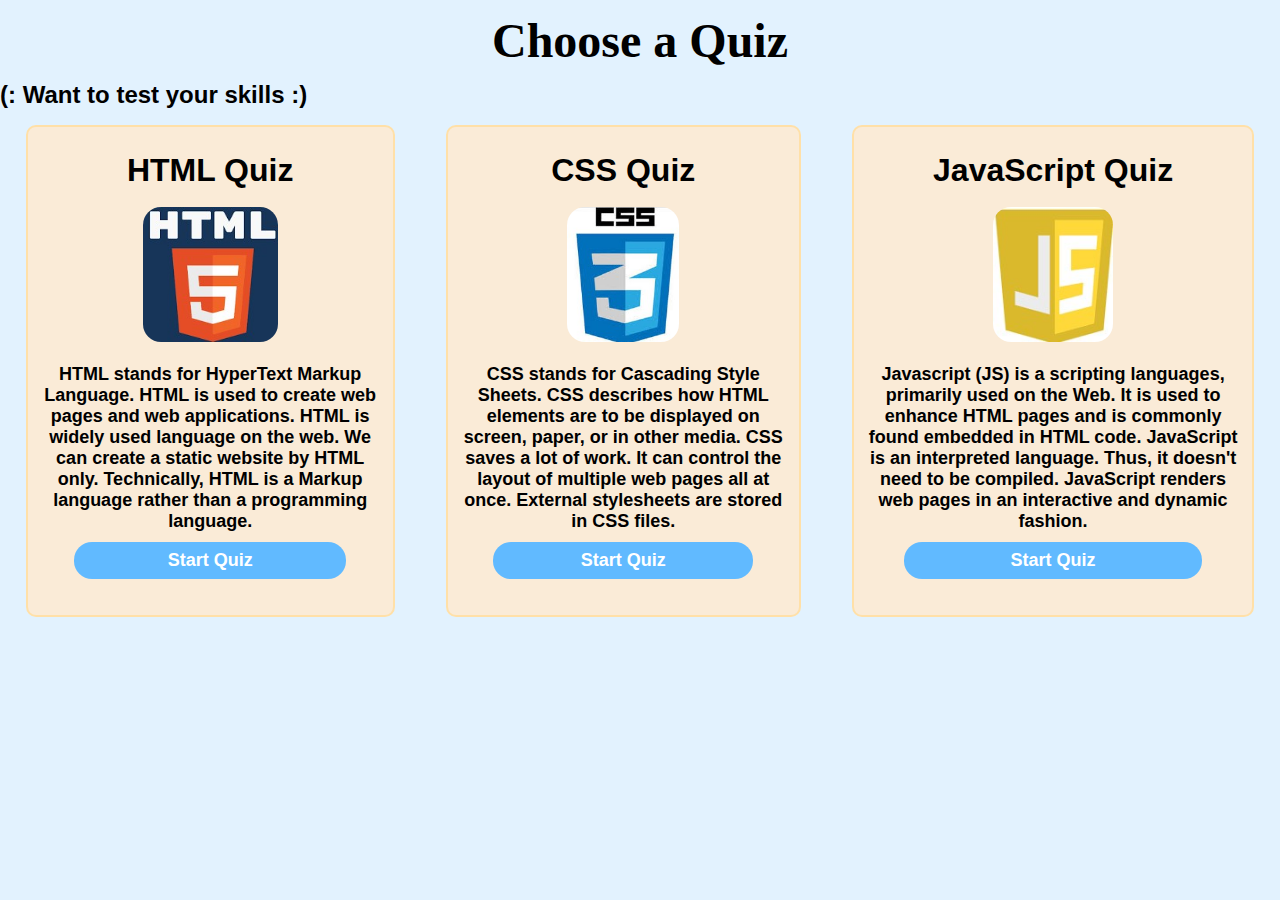
<file: index.html>
<!DOCTYPE html>
<html lang="en">

<head>
    <meta charset="UTF-8">
    <meta http-equiv="X-UA-Compatible" content="IE=edge">
    <meta name="viewport" content="width=device-width, initial-scale=1.0">
    <link rel="stylesheet" href="main.css">
    <title>quiz</title>
</head>

<body>
    <h1 id="index_h1">Choose a Quiz</h1>
    <h3 class="head">(: Want to test your skills :)</h3>
    <div class="container">
        <span>
            <h2>HTML Quiz</h2>
            <img src="image/html.jpg" alt="">
            <p>HTML stands for HyperText Markup Language.
                HTML is used to create web pages and web applications.
                HTML is widely used language on the web.
                We can create a static website by HTML only.
                Technically, HTML is a Markup language rather than a programming language.</p>
            <a href="quiz.html?type=html"><button>Start Quiz</button></a>
        </span>
        <span>
            <h2>CSS Quiz</h2>
            <img src="image/css.jpg" alt="">
            <p>CSS stands for Cascading Style Sheets.
                CSS describes how HTML elements are to be displayed on screen, paper, or in other media.
                CSS saves a lot of work. It can control the layout of multiple web pages all at once.
                External stylesheets are stored in CSS files.</p>
            <a href="quiz.html?type=css"><button>Start Quiz</button></a>
        </span>
        <span>
            <h2>JavaScript Quiz</h2>
            <img src="image/js.jpg" alt="">
            <p>Javascript (JS) is a scripting languages, primarily used on the Web.
                 It is used to enhance HTML pages and is commonly found embedded in HTML code. 
                 JavaScript is an interpreted language. Thus, it doesn't need to be compiled.
                JavaScript renders web pages in an interactive and dynamic fashion. </p>
            <a href="quiz.html?type=js"><button>Start Quiz</button></a>
        </span>
    </div>
</body>

</html>
</file>
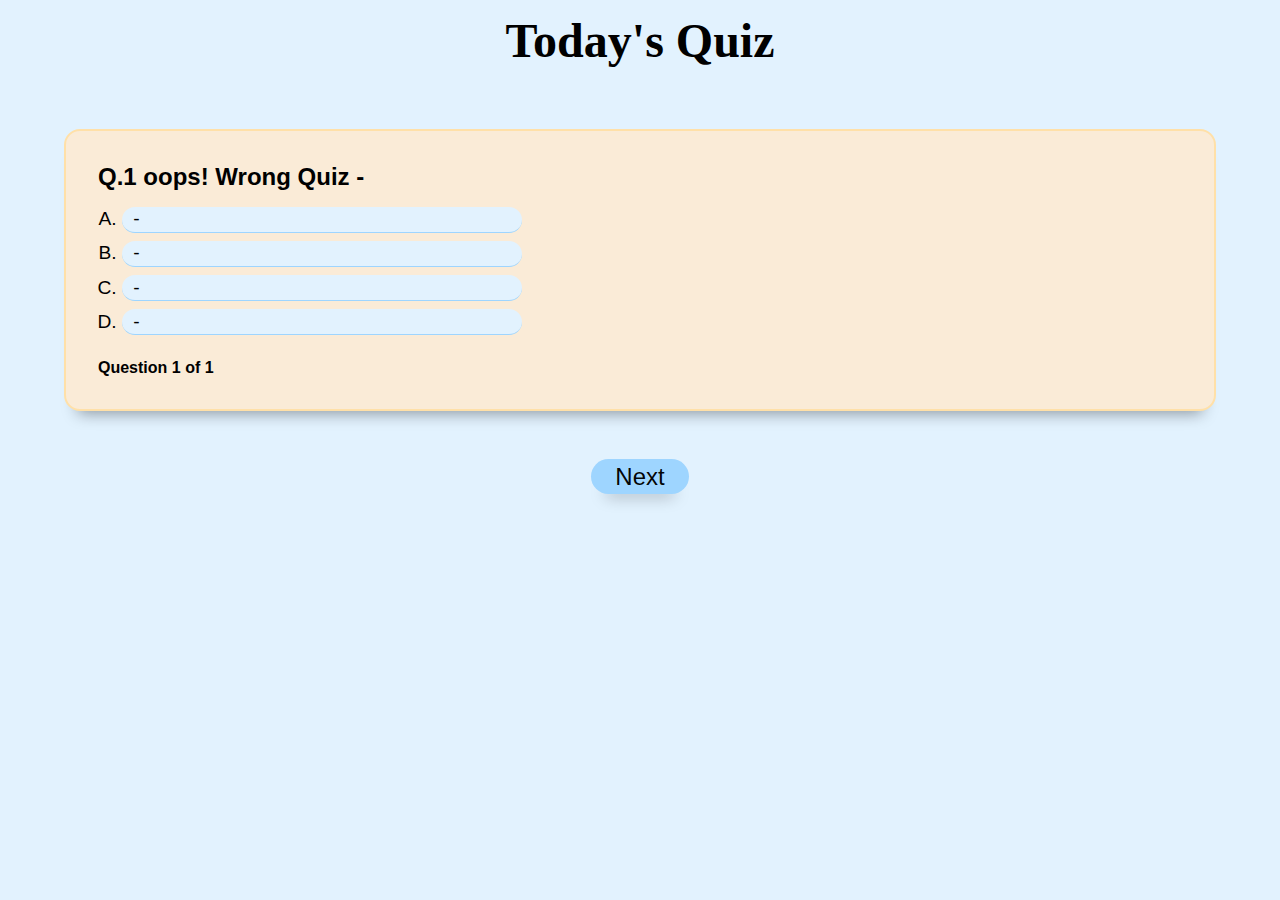
<file: quiz.html>
<!DOCTYPE html>
<html lang="en">

<head>
    <meta charset="UTF-8">
    <meta name="viewport" content="width=device-width, initial-scale=1.0">
    <title>HTML Quiz</title>
    <link rel="stylesheet" href="style.css">
</head>
<body>
    <!-- <img src="/logo.png" alt="img" id="img" class="img"> -->
    <h1 id="title">Today's Quiz</h1>
    <div id="quiz-container">
        <div class="questions">
            <h2 id="question"></h2>
            <ol type="A">
                <li class="option"><span id="option0" onclick="calcScore(this)"></span></li>
                <li class="option"><span id="option1" onclick="calcScore(this)"></span></li>
                <li class="option"><span id="option2" onclick="calcScore(this)"></span></li>
                <li class="option"><span id="option3" onclick="calcScore(this)"></span></li>
            </ol>
            <h4 id="stat"></h4>
        </div>

        <div class="buttons">
            <button type="button" class="next">Next</button>
        </div>
    </div>
    <!-- scoreboard section -->
    <div id="scoreboard">
        <!-- <img src="/logo.png" alt=""> -->
        <h2 id="score-title">Your Score</h2>
        <h2 id="score"></h2>
        <button type="button" id="score-btn" onclick="backToQuiz()">Choose A Quiz</button>
        <button type="button" id="check-answer" onclick="checkAnswer()">Check Answers</button>
    </div>
    <!-- answers section -->
    <div id="answerBank">
        <h2>Answers :</h2>
        <ol type="1" id="answers">
        </ol>
        <button type="button" id="score-btn" onclick="backToQuiz()">Choose A Quiz</button>
    </div>
    <!-- javascript file source -->
    <script src="script.js"></script>
</body>
</html>
</file>
<file: main.css>
*{
    margin: 0;
    padding: 0;
    font-family: Arial, Helvetica, sans-serif;
    user-select: none;
}
body{
    /* text-align: center; */
    background-color: hsl(206, 92%, 94%);
}
#index_h1{
    text-align: center;
    padding: 0.8rem 0;
    font-size: 3rem;
    color: rgb(0, 0, 0);
    font-family: Georgia, 'Times New Roman', Times, serif;
}
.head{
    /* text-align: center; */
    font-size: x-large;
}
.container{
    display: flex;
    justify-content: center;
    align-items: flex-end;
    width: 100%;
    height: fit-content;
}
.container span {
    margin-inline: 2%;
    background: antiquewhite;
    min-height: max-content;
    min-width: 10%;
    text-align: center;
    border: solid 2px ;
    border-radius: 10px;
    padding: 2% 1%;
    margin-block: 1rem;
    border: 2px solid rgb(255, 224, 168);
}
.container span h2{
    font-size: xx-large;
    font-weight: 900;
    margin-bottom: 2vh;
}
.container span img{
    max-width: 15vh;
    max-height: 15vh;
    height: 15vh;
    border-radius: 2vh;
    margin-bottom: 2vh;
}
.container span p{
    text-align: center;
    font-size: large;
    max-width: 100%;
    font-weight: bold;
}
.container a button{
    min-width: 80%;
    margin-block: 10px;
    padding: 8px 10px;
    border-radius: 2vh;
    border: hsl(249, 98%, 59%);
    background:  hsl(206, 100%, 69%);
    color: #fff;
    font-weight: bold;
    font-size: large;
}
</file>
<file: style.css>
*{
    margin: 0;
    padding: 0;
    box-sizing: border-box;
    user-select: none;
}
body{
    font-family: sans-serif;
    background-color: hsl(206, 92%, 94%);
    /* background: linear-gradient(115deg, rgba(255, 255, 255, 0.8),rgba(202,102,211,0.5)),url(/quizbg.jpg); */
    background-size: cover;
    background-position: center;
    height: 100vh;
}
img{
    width: 5.5rem;
    height: 5.2rem;
    border-radius: 50%;
}
.img{
    position: fixed;
}
#title{
    text-align: center;
    padding: 0.8rem 0;
    font-size: 3rem;
    color: rgb(0, 0, 0);
    /* background: rgba(105,224,90,0.55); */
    font-family: Georgia, 'Times New Roman', Times, serif;
}
.questions{
    margin: 3rem auto;
    width: 90vw;
    padding: 2rem;
    background: antiquewhite;
    cursor: default;
    border-radius: 1rem;
    border: 2px solid rgb(255, 224, 168);
    box-shadow: 0 1rem 1rem -0.9rem rgba(0, 0, 0, 0.4);
}
#question{
    margin-bottom: 1rem;
}
.option{
    margin-bottom: 0.5rem;
    font-size: 1.2rem;
    border-bottom: solid 0.1rem hsl(206, 100%, 81%);
    width: 25rem;
    background: hsl(206, 92%, 94%);
    border-radius: 1rem;
    
}
.option:hover{
    background-color: hsl(204, 100%, 87%);
    border-bottom: solid 0.1rem hsl(204, 100%, 65%);
}
ol{
    position: relative;
    padding: 0 1.5rem;
    color: rgb(0, 0, 0);
}
span{
    display: block;
    padding: 0.1rem 0.7rem;
    border-radius: 1rem;
}
#answer{
    margin-top: 2.5rem;
}
#stat{
    margin-top: 1.5rem;
    color: rgb(0, 0, 0);
}
.buttons{
    text-align: center;
}
.next{
    box-shadow: 0 1rem 1rem -0.9rem rgba(0, 0, 0, 0.4);
}
button{
    padding: 0.2rem 1.5rem;
    border: none;
    outline: none;
    font-size: 1.5rem;
    border-radius: 1.5rem;
    color: rgba(0, 0, 0, 0.98);
    background: hsl(206, 100%, 81%);
}
button:active{
    background: hsl(205, 100%, 67%);
}
#scoreboard,#answerBank{
    width: 27rem;
    background: antiquewhite;
    padding: 2rem;
    text-align: center;
    margin: auto;
    position: relative;
    top: 5rem;
    display: none;
    border-radius: 10%;
    border: 2px solid rgb(255, 224, 168);
    box-shadow: 0 1rem 1rem -0.9rem rgba(0, 0, 0, 0.4);
}
#score-title{
    margin: 1rem 0;
}
#score-btn,#check-answer{
    margin-top: 1rem;
    box-shadow: 0 1rem 1rem -0.9rem rgba(0, 0, 0, 0.4);
}
#score{
    font-size: 2rem;
}
#answerBank li{
    text-align: left;
    margin-bottom: 0.2rem;
    font-size: larger;
}
#answers{
    margin-top: 1rem;
}
</file>
